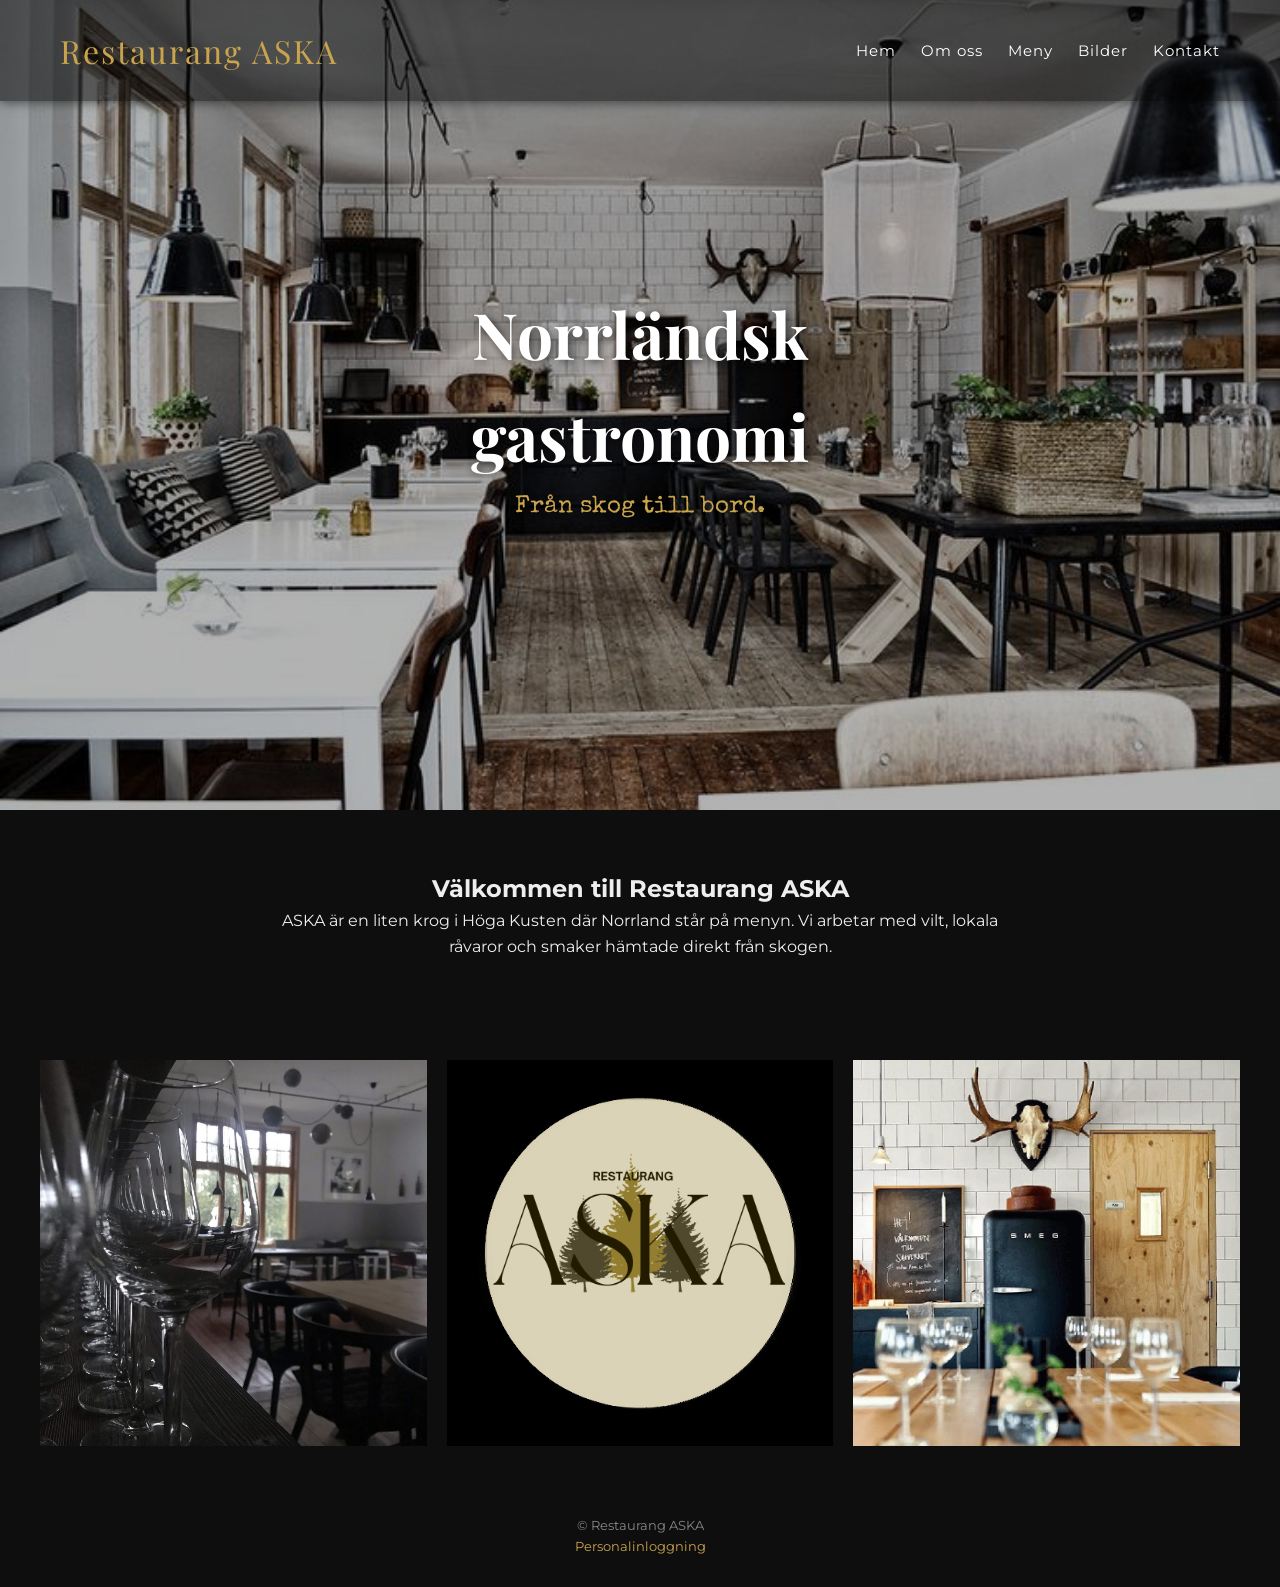
<file: index.html>
<!DOCTYPE html>
<html lang="sv">

<head>
    <meta charset="UTF-8">
    <title>Restaurang ASKA</title>
    <meta name="viewport" content="width=device-width, initial-scale=1.0">
    <link rel="stylesheet" href="css/style.css">
    <link
        href="https://fonts.googleapis.com/css2?family=Playfair+Display:wght@500;700&family=Montserrat:wght@300;400;500&family=Special+Elite&display=swap"
        rel="stylesheet">
</head>

<body>

    <!--Header med hero-sektion-->
    <header class="hero">
        <nav class="main-nav">
            <a href="index.html" class="logo">Restaurang ASKA</a>
            <!--Navigationsmeny-->
            <ul class="nav-links">
                <li><a href="index.html">Hem</a></li>
                <li><a href="om-oss.html">Om oss</a></li>
                <li><a href="meny.html">Meny</a></li>
                <li><a href="galleri.html">Bilder</a></li>
                <li><a href="kontakt.html">Kontakt</a></li>
            </ul>

            <!--Hamburgermeny-->
            <button class="menu-toggle" aria-label="Öppna meny">
                <span></span>
                <span></span>
                <span></span>
            </button>
        </nav>

        <!--Hero-text över bakrundsbild-->
        <div class="hero-text">
            <h2>Norrländsk gastronomi</h2>
            <p class="typewriter">Från skog till bord.</p>
        </div>
    </header>

    <main>

        <!--Om oss sektion-->
        <section class="intro">
            <h1>Välkommen till Restaurang ASKA</h1>
            <p>
                ASKA är en liten krog i Höga Kusten där Norrland står på menyn.
                Vi arbetar med vilt, lokala råvaror och smaker hämtade direkt från skogen.
            </p>
        </section>

        <!--Bilder-->
        <section class="image-grid">
            <img src="images/glas.jpg" alt="Närbild på vinglas i en restaurang.">
            <img src="logga1.png" alt="Restaurangens logga.">
            <img src="images/smeg.jpg" alt="Interiörbild med Renhorn på väggen och en svart Smegkyl i restaurangen">
        </section>

    </main>

    <!--footer-->
    <footer>
        <p>© Restaurang ASKA</p>
        <p><a href="admin.html">Personalinloggning</a></p>
    </footer>

    <!--JavaScript för mobilmenyn-->
    <script>
        document.addEventListener("DOMContentLoaded", function () {
            const toggle = document.querySelector('.menu-toggle');
            const navLinks = document.querySelector('.nav-links');

            toggle.addEventListener('click', () => {
                navLinks.classList.toggle('open');
            });
        });
    </script>

</body>

</html>
</file>
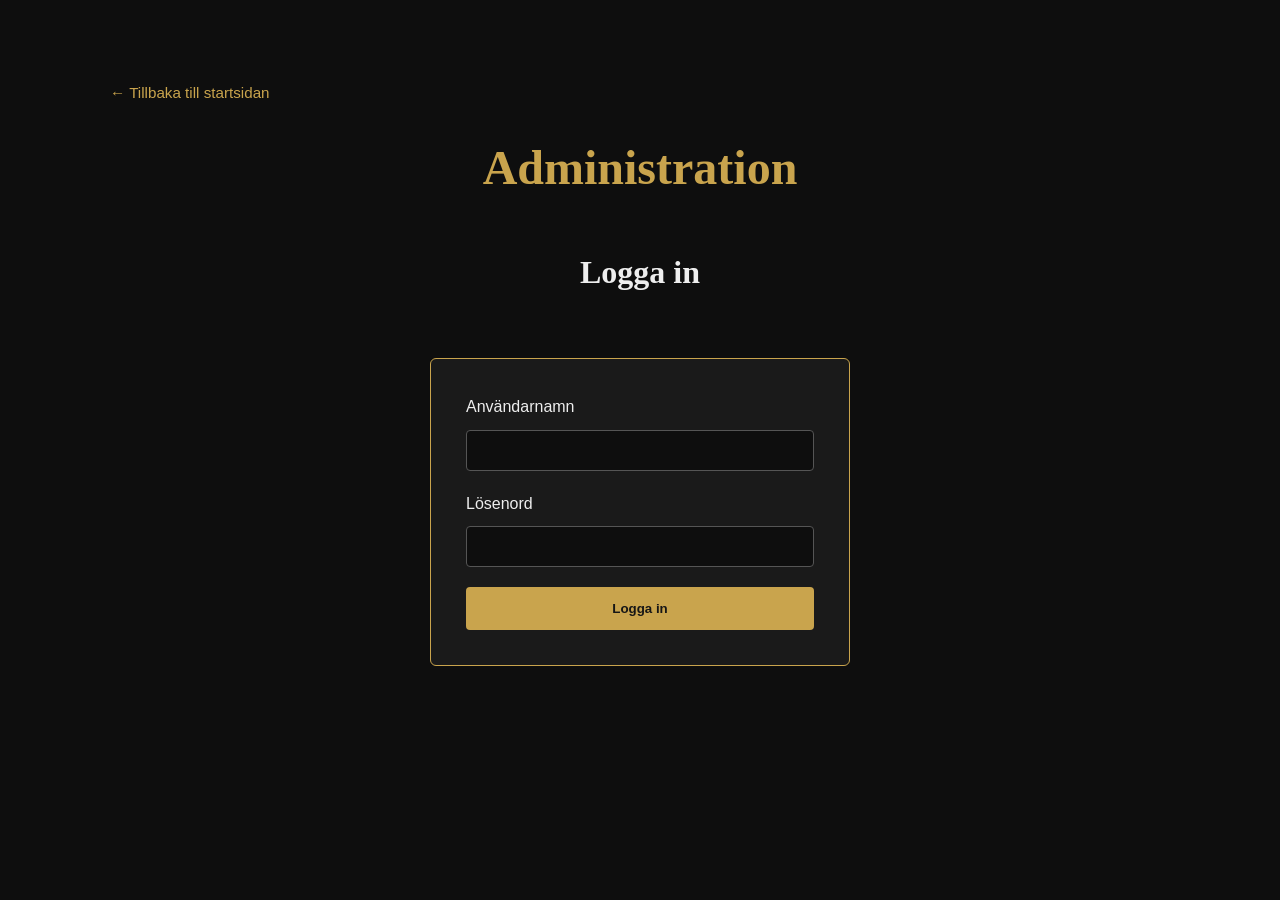
<file: admin.html>
<!DOCTYPE html>
<html lang="sv">

<head>
    <meta charset="UTF-8">
    <meta name="viewport" content="width=device-width, initial-scale=1.0">
    <title>Administration | Restaurang ASKA</title>
    <link rel="stylesheet" href="css/style.css">
</head>

<body>
    <main>

        <a href="index.html" class="admin-back-link"> &larr; Tillbaka till startsidan</a>

        <h1>Administration</h1>

        <section>
            <h2>Logga in</h2>

            <form id="login-form">
                <label for="username">Användarnamn</label>
                <input type="text" id="username" required>

                <label for="password">Lösenord</label>
                <input type="password" id="password" required>

                <button type="submit">Logga in</button>
            </form>

            <p id="login-message"></p>
        </section>

        <section id="admin-panel" hidden>
            <h2>Hantera menyn</h2>
            <p>Här kan du administrera restaurangens maträtter.</p>

            <button type="button" id="logout-button">Logga ut</button>

            <h3>Lägg till maträtt</h3>

            <form id="add-menu-form">
                <label for="dish-name">Maträttens namn</label>
                <input type="text" id="dish-name" required>

                <label for="dish-description">Beskrivning</label>
                <textarea id="dish-description" required></textarea>

                <label for="dish-price">Pris (kr)</label>
                <input type="number" id="dish-price" min="0" step="1" required>

                <label for="dish-category">Kategori</label>
                <select id="dish-category" required>
                    <option value="">Välj kategori</option>
                    <option value="Varmrätter">Varmrätter</option>
                    <option value="Förrätter">Förrätter</option>
                    <option value="Efterrätter">Efterrätter</option>
                </select>

                <button type="submit">Lägg till maträtt</button>
            </form>

            <p id="add-menu-message"></p>

            <div id="admin-menu-list"></div>
        </section>

    </main>

    <script src="admin.js" defer></script>

</body>

</html>
</file>
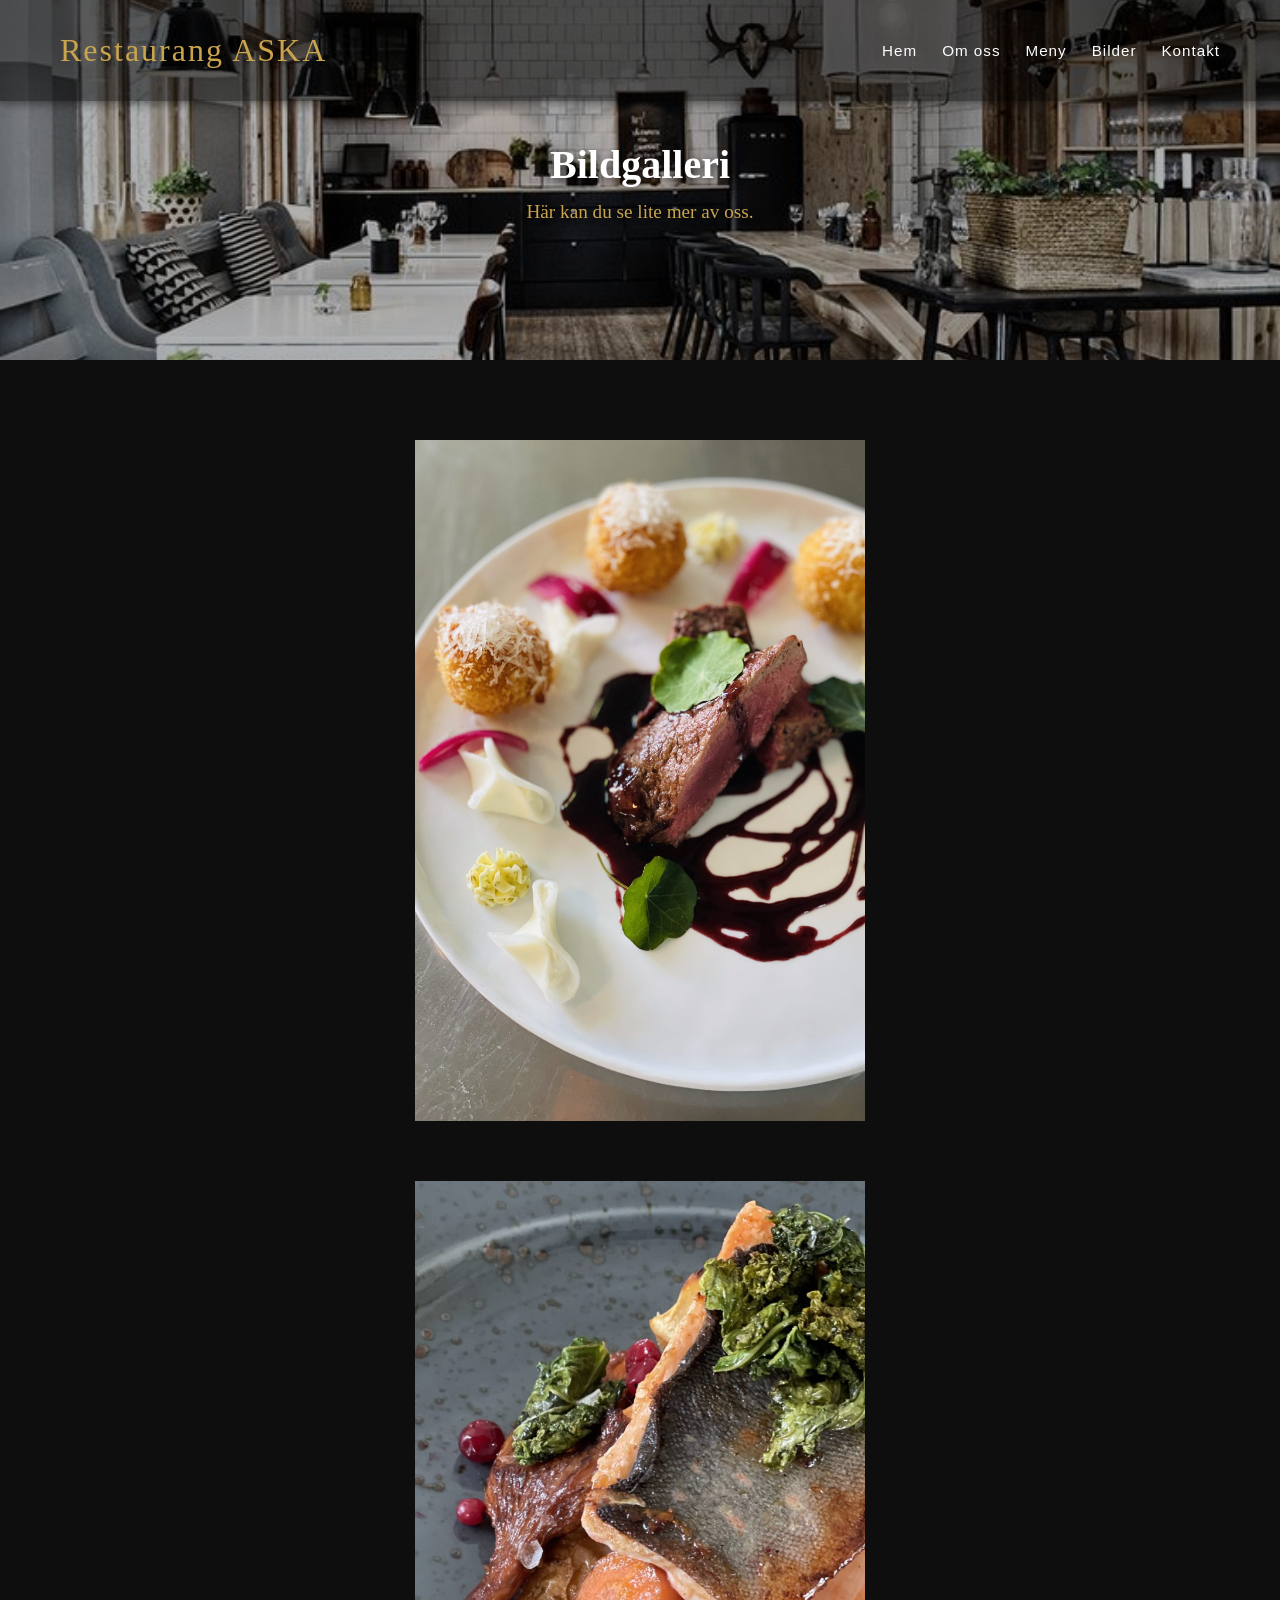
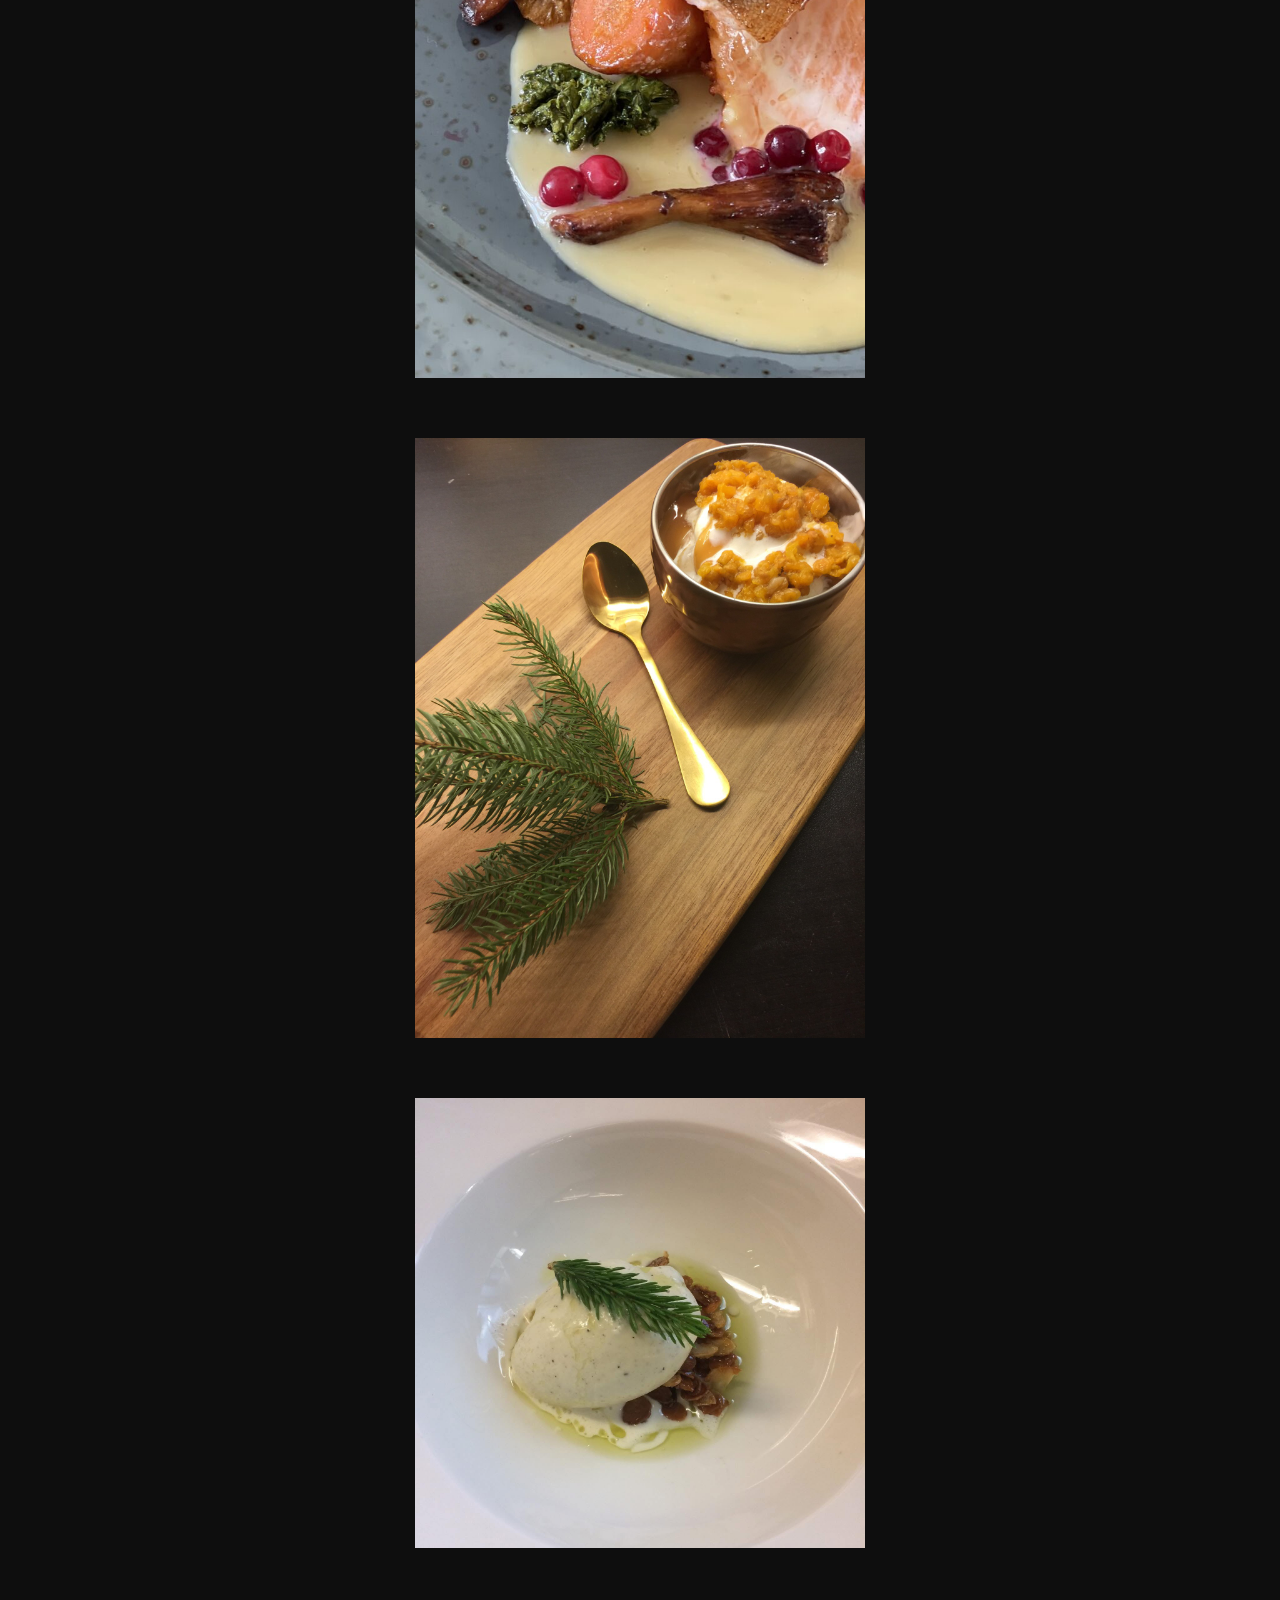
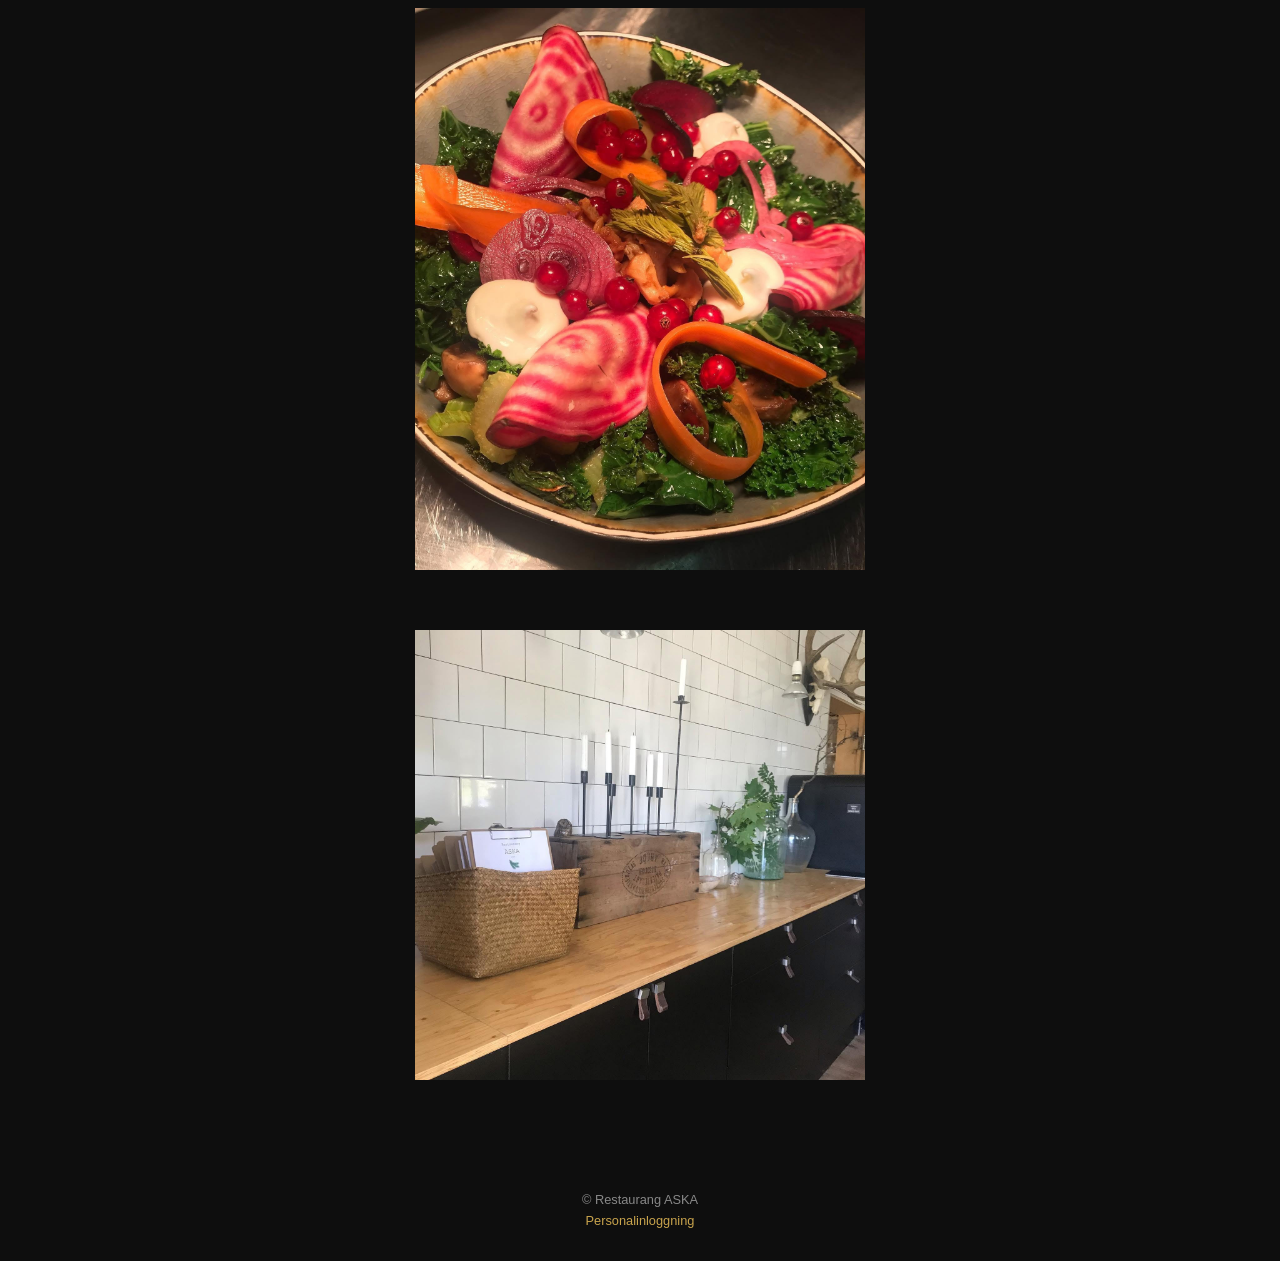
<file: galleri.html>
<!DOCTYPE html>
<html lang="sv">

<head>
    <meta charset="UTF-8">
    <title>Galleri – ASKA</title>
    <link rel="stylesheet" href="css/style.css">
    <meta name="viewport" content="width=device-width, initial-scale=1.0">
</head>

<body>

    <header class="hero hero-small">
        <nav class="main-nav">
            <a href="index.html" class="logo">Restaurang ASKA</a>
            <ul class="nav-links">
                <li><a href="index.html">Hem</a></li>
                <li><a href="om-oss.html">Om oss</a></li>
                <li><a href="meny.html">Meny</a></li>
                <li><a href="galleri.html">Bilder</a></li>
                <li><a href="kontakt.html">Kontakt</a></li>
            </ul>
            <button class="menu-toggle" aria-label="Öppna meny">
                <span></span>
                <span></span>
                <span></span>
            </button>
        </nav>

        <div class="hero-text">
            <h2>Bildgalleri</h2>
            <p class="typewriter">Här kan du se lite mer av oss.</p>
        </div>
    </header>

    <main>

        <section class="gallery-grid">
            <img src="images/hjort2025.jpg" alt="Närbild på maträtt med hjortfilé.">
            <img src="images/roding2025.jpg" alt="Närbild på maträtt med fjällröding">
            <img src="images/hjortron.jpg" alt="Skål med vaniljglass och hjortronsylt">
            <img src="images/granskottsglass.jpg" alt="Vit tallrik med granskottsglass">
            <img src="images/grönkål.jpg" alt="Skål med färgstark grönkålssallad">
            <img src="images/ljus.jpg" alt="Interiörsbild från restaurangen med menyer och ljus på en bänk.">

        </section>

    </main>

    <footer>
        <p>© Restaurang ASKA</p>
        <p><a href="admin.html">Personalinloggning</a></p>
    </footer>

    <script>
        document.addEventListener("DOMContentLoaded", function () {
            const toggle = document.querySelector('.menu-toggle');
            const navLinks = document.querySelector('.nav-links');

            toggle.addEventListener('click', () => {
                navLinks.classList.toggle('open');
            });
        });
    </script>

</body>

</html>
</file>
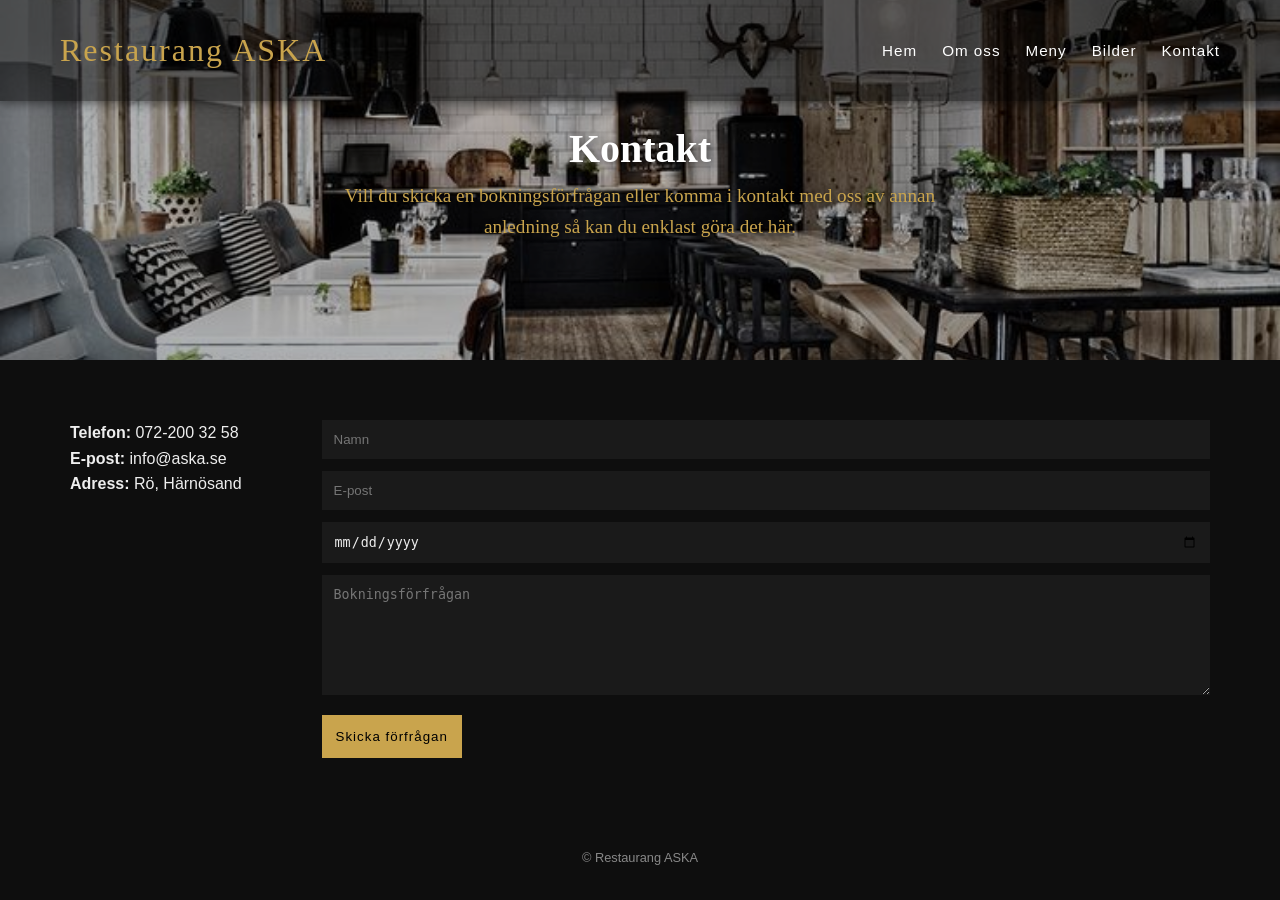
<file: kontakt.html>
<!DOCTYPE html>
<html lang="sv">

<head>
    <meta charset="UTF-8">
    <title>Kontakt – ASKA</title>
    <link rel="stylesheet" href="css/style.css">
    <meta name="viewport" content="width=device-width, initial-scale=1.0">
</head>


<body>

    <header class="hero hero-small">
        <nav class="main-nav">
            <a href="index.html" class="logo">Restaurang ASKA</a>
            <ul class="nav-links">
                <li><a href="index.html">Hem</a></li>
                <li><a href="om-oss.html">Om oss</a></li>
                <li><a href="meny.html">Meny</a></li>
                <li><a href="galleri.html">Bilder</a></li>
                <li><a href="kontakt.html">Kontakt</a></li>
            </ul>
            <button class="menu-toggle" aria-label="Öppna meny">
                <span></span>
                <span></span>
                <span></span>
            </button>
        </nav>

        <div class="hero-text">
            <h2>Kontakt</h2>
            <p class="typewriter">Vill du skicka en bokningsförfrågan eller komma i kontakt med oss av annan anledning
                så kan du enklast göra det här.</p>
        </div>
    </header>


    <section class="contact">
        <div class="contact-info">
            <p><strong>Telefon:</strong> 072-200 32 58</p>
            <p><strong>E-post:</strong> info@aska.se</p>
            <p><strong>Adress:</strong> Rö, Härnösand</p>
        </div>

        <form class="booking-form" onsubmit="event.preventDefault();">
            <input type="text" placeholder="Namn" required>
            <input type="email" placeholder="E-post" required>
            <input type="date" required>
            <textarea placeholder="Bokningsförfrågan"></textarea>
            <button type="submit">Skicka förfrågan</button>
        </form>
    </section>

    <footer>
        <p>© Restaurang ASKA</p>
    </footer>

    <script>
        document.addEventListener("DOMContentLoaded", function () {
            const toggle = document.querySelector('.menu-toggle');
            const navLinks = document.querySelector('.nav-links');

            toggle.addEventListener('click', () => {
                navLinks.classList.toggle('open');
            });
        });
    </script>

</body>

</html>
</file>
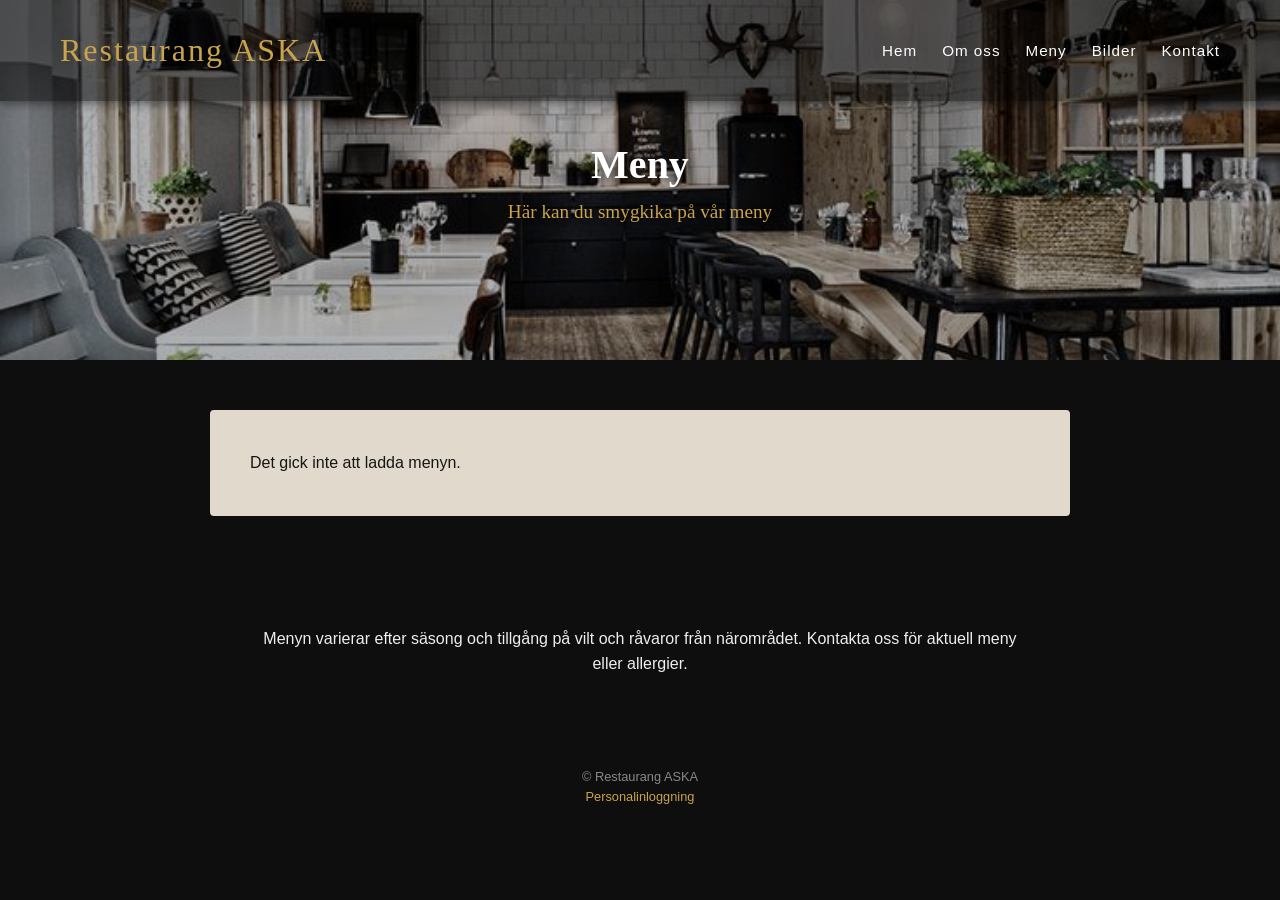
<file: meny.html>
<!DOCTYPE html>
<html lang="sv">

<head>
    <meta charset="UTF-8">
    <title>Meny – ASKA</title>
    <link rel="stylesheet" href="css/style.css">
    <meta name="viewport" content="width=device-width, initial-scale=1.0">
</head>


<body>

    <header class="hero hero-small">
        <nav class="main-nav">
            <a href="index.html" class="logo">Restaurang ASKA</a>
            <ul class="nav-links">
                <li><a href="index.html">Hem</a></li>
                <li><a href="om-oss.html">Om oss</a></li>
                <li><a href="meny.html">Meny</a></li>
                <li><a href="galleri.html">Bilder</a></li>
                <li><a href="kontakt.html">Kontakt</a></li>
            </ul>
            <button class="menu-toggle" aria-label="Öppna meny">
                <span></span>
                <span></span>
                <span></span>
            </button>
        </nav>

        <div class="hero-text">
            <h2>Meny</h2>
            <p class="typewriter">Här kan du smygkika på vår meny</p>
        </div>
    </header>

    <main>

        <section class="menu-section">
            <div id="menu-container">
                <p>Menyn laddas...</p>
            </div>

        </section>

        <section class="menu-text">
            <p>
                Menyn varierar efter säsong och tillgång på vilt och råvaror från närområdet.
                Kontakta oss för aktuell meny eller allergier.
            </p>
        </section>

    </main>

    <footer>
        <p>© Restaurang ASKA</p>
        <p><a href="admin.html">Personalinloggning</a></p>
    </footer>
    <script>
        document.addEventListener("DOMContentLoaded", function () {
            const toggle = document.querySelector('.menu-toggle');
            const navLinks = document.querySelector('.nav-links');

            toggle.addEventListener('click', () => {
                navLinks.classList.toggle('open');
            });
        });
    </script>

    <script src="menu.js" defer></script>

</body>

</html>
</file>
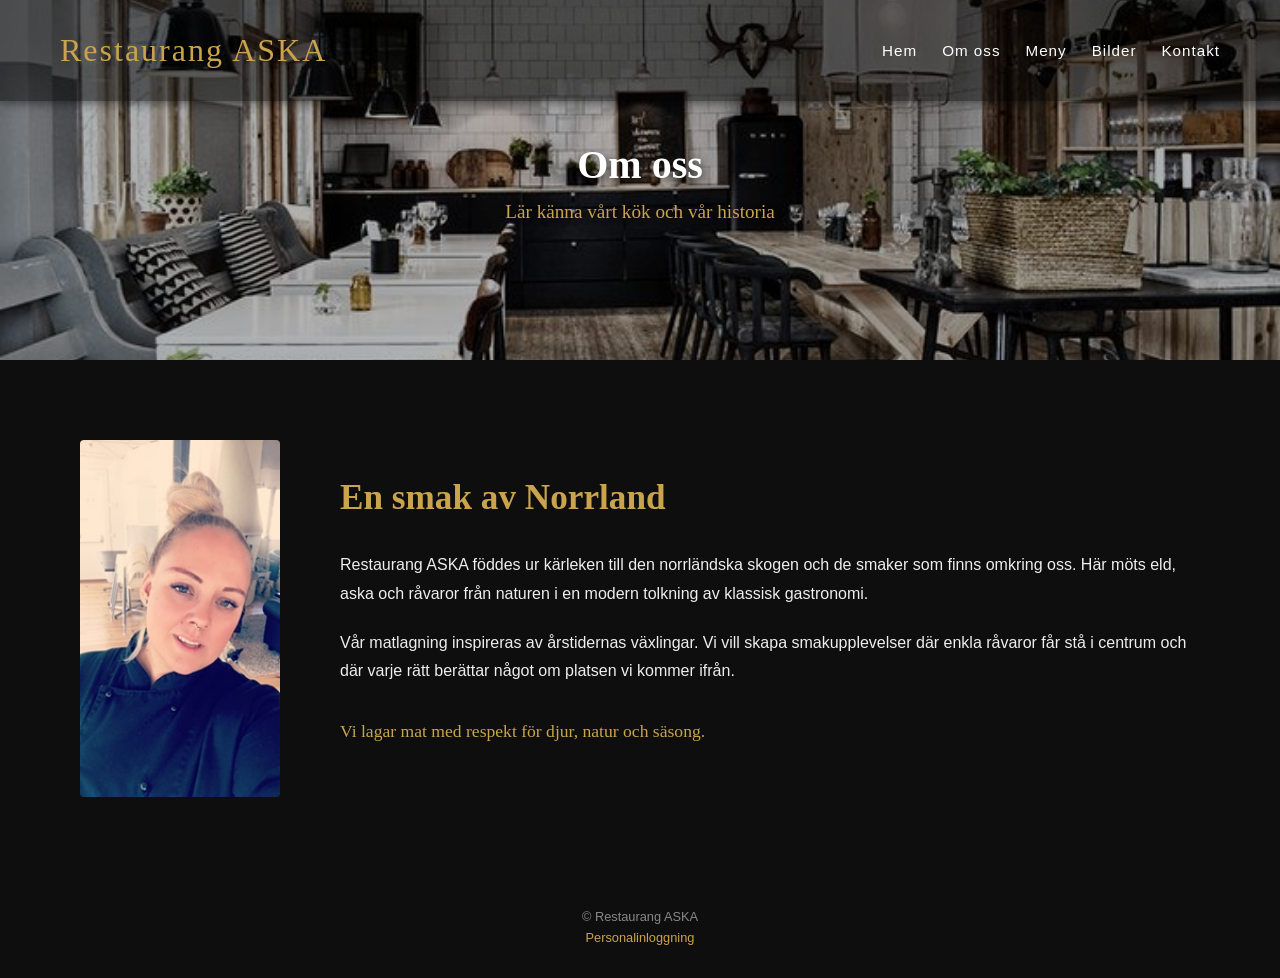
<file: om-oss.html>
<!DOCTYPE html>
<html lang="sv">

<head>
    <meta charset="UTF-8">
    <title>Om oss – ASKA</title>
    <link rel="stylesheet" href="css/style.css">
    <meta name="viewport" content="width=device-width, initial-scale=1.0">
</head>


<body>
    <!--Header med hero-sektion-->
    <header class="hero hero-small">

        <!--Navigationsmeny-->
        <nav class="main-nav">
            <a href="index.html" class="logo">Restaurang ASKA</a>
            <ul class="nav-links">
                <li><a href="index.html">Hem</a></li>
                <li><a href="om-oss.html">Om oss</a></li>
                <li><a href="meny.html">Meny</a></li>
                <li><a href="galleri.html">Bilder</a></li>
                <li><a href="kontakt.html">Kontakt</a></li>
            </ul>
            <!--Hamburgermeny-->
            <button class="menu-toggle" aria-label="Öppna meny">
                <span></span>
                <span></span>
                <span></span>
            </button>
        </nav>
        <!--Herotext-->
        <div class="hero-text">
            <h2>Om oss</h2>
            <p class="typewriter">Lär känna vårt kök och vår historia</p>
        </div>
    </header>

    <main>

        <!--Om oss sektion-->

        <section class="about">
            <img src="images/emma_kock.jpg" alt="Restaurangens ägare i kockkläder.">
            <div>
                <h2>En smak av Norrland</h2>

                <p>
                    Restaurang ASKA föddes ur kärleken till den norrländska
                    skogen och de smaker som finns omkring oss. Här möts
                    eld, aska och råvaror från naturen i en modern tolkning
                    av klassisk gastronomi.
                </p>

                <p>
                    Vår matlagning inspireras av årstidernas växlingar.
                    Vi vill skapa smakupplevelser där enkla råvaror får
                    stå i centrum och där varje rätt berättar något
                    om platsen vi kommer ifrån.
                </p>

                <p class="typewriter">
                    Vi lagar mat med respekt för djur, natur och säsong.
                </p>
            </div>
        </section>

    </main>

    <!--Footer med upphovsrätt.-->
    <footer>
        <p>© Restaurang ASKA</p>
        <p><a href="admin.html">Personalinloggning</a></p>
    </footer>

    <!--JavaScript för mobilmeny-->
    <script>
        document.addEventListener("DOMContentLoaded", function () {
            const toggle = document.querySelector('.menu-toggle');
            const navLinks = document.querySelector('.nav-links');

            toggle.addEventListener('click', () => {
                navLinks.classList.toggle('open');
            });
        });
    </script>

</body>

</html>
</file>
<file: css/style.css>
/*RESET & GRUNDINSTÄLLNINGAR*/

* {
  margin: 0;
  padding: 0;
  box-sizing: border-box;
}

body {
  font-family: 'Montserrat', sans-serif;
  background-color: #0e0e0e;
  color: #eee;
  line-height: 1.6;
}

a {
  color: #c9a44d;
  text-decoration: none;
  transition: color 0.3s ease;
}

a:hover {
  color: #e0c46c;
}


/*TYPOGRAFI & LOGO*/

.logo {
  font-family: 'Playfair Display', serif;
  font-size: 2rem;
  color: #c9a44d;
  letter-spacing: 2px;
}

.typewriter {
  font-family: 'Special Elite', cursive;
  color: #c9a44d;
}


/*NAVIGATION*/

.main-nav {
  position: fixed;
  top: 0;
  left: 0;
  width: 100%;
  z-index: 100;

  display: flex;
  justify-content: space-between;
  align-items: center;
  padding: 25px 60px;

  background: rgba(0, 0, 0, 0.5);
  box-shadow: 0 2px 10px rgba(0, 0, 0, 0.5);
}

.main-nav ul {
  display: flex;
  gap: 25px;
  list-style: none;
}

.main-nav li a {
  font-size: 0.95rem;
  letter-spacing: 1px;
  color: #fff;
}


/*HERO / HEADER (BAS)*/

/*Stor hero (startsida)*/
.hero {
  position: relative;
  height: 90vh;
  background: center / cover no-repeat;
  display: flex;
  justify-content: center;
  align-items: center;
  background-image: url("../images/header1.jpg");
}

/*Liten hero (undersidor)*/
.hero.hero-small {
  height: 40vh;
}

/* Overlay */
.hero::before {
  content: '';
  position: absolute;
  inset: 0;
  background: rgba(0, 0, 0, 0.3);
  z-index: 1;
}

/* Hero-text */
.hero-text {
  position: absolute;
  top: 50%;
  left: 50%;
  transform: translate(-50%, -50%);
  text-align: center;
  z-index: 2;
}

.hero-text h2 {
  font-family: 'Playfair Display', serif;
  font-weight: 700;
  color: #fff;
  text-shadow: 2px 2px 8px rgba(0, 0, 0, 0.6);
}

/* Stor hero-text */
.hero:not(.hero-small) h2 {
  font-size: 4rem;
}

.hero:not(.hero-small) p {
  font-size: 1.5rem;
}

/* Liten hero-text */
.hero.hero-small h2 {
  font-size: 2.5rem;
}

.hero.hero-small p {
  font-size: 1.2rem;
}

.hero-text p {
  font-family: 'Special Elite', cursive;
  font-weight: 500;
  color: #c9a44d;
  text-shadow: 1px 1px 6px rgba(0, 0, 0, 0.6);
}


/*MOBILMENY*/

.menu-toggle {
  display: none;
  background: none;
  border: none;
  cursor: pointer;
}

.menu-toggle span {
  display: block;
  width: 26px;
  height: 2px;
  background: #c9a44d;
  margin: 6px 0;
}


/*TEXTSEKTIONER*/

.intro,
.menu-text {
  max-width: 800px;
  margin: 60px auto;
  padding: 0 20px;
  text-align: center;
}


/*BILDER*/

.image-grid {
  display: grid;
  gap: 20px;
  grid-template-columns: repeat(auto-fit, minmax(250px, 1fr));
  padding: 40px;
}


/*GALLERI – EN BILD PER RAD*/

.gallery-grid {
  display: flex;
  flex-direction: column;
  align-items: center;
  gap: 60px;
  padding: 80px 20px;
}

.gallery-grid img {
  width: 100%;
  max-width: 450px;
  height: auto;
  display: block;
}

.menu-images {
  display: flex;
  padding: 40px;
  gap: 20px;
}

.image-grid img,
.menu-images img {
  width: 100%;
  height: auto;
  object-fit: cover;
}

/* OM OSS */

.about {
  display: flex;
  align-items: center;
  gap: 60px;
  max-width: 1200px;
  margin: 0 auto;
  padding: 80px 40px;
}

.about img {
  width: 200px;
  max-width: 100%;
  height: auto;
  flex-shrink: 0;
  border-radius: 4px;
}

.about div {
  flex: 1;
}

.about h2 {
  font-family: 'Playfair Display', serif;
  font-size: 2.2rem;
  color: #c9a44d;
  margin-bottom: 25px;
}

.about p {
  margin-bottom: 20px;
  line-height: 1.8;
}

.about .typewriter {
  margin-top: 30px;
  font-size: 1.1rem;
}


/*KONTAKT & FORMULÄR*/

.contact {
  display: flex;
  gap: 60px;
  padding: 60px;
  justify-content: space-around;
}

.booking-form input,
.booking-form textarea {
  width: 100%;
  padding: 12px;
  margin-bottom: 12px;
  border: none;
  background: #1a1a1a;
  color: #eee;
}

.booking-form textarea {
  min-height: 120px;
}

.booking-form button {
  background: #c9a44d;
  border: none;
  padding: 14px;
  cursor: pointer;
  font-weight: 500;
  letter-spacing: 1px;
}

.booking-form button:hover {
  background: #e0c46c;
}

/* Dynamisk meny */
.menu-section {
  max-width: 900px;
  margin: 0 auto;
  padding: 50px 20px;
}

#menu-container {
  display: grid;
  grid-template-columns: repeat(2, minmax(0, 1fr));
  gap: 40px;
  background-color: #e1d9cb;
  color: #161616;
  padding: 40px;
  border-radius: 4px;
}

@media (max-width: 700px) {
  #menu-container {
    grid-template-columns: 1fr;
    padding: 25px;
    gap: 30px;
  }
}

/* Maträtterna */
.menu-item {
  display: grid;
  grid-template-columns: 1fr auto;
  gap: 8px 15px;
  padding: 15px 0;
  border: none;
  border-radius: 0;
  text-align: left;
}

.menu-item h3 {
  margin: 0;
  color: #161616;
  font-size: 1.25rem;
}

.menu-item p {
  grid-column: 1 / -1;
  margin: 0;
  line-height: 1.5;
}

.menu-item .menu-price {
  grid-column: 2;
  grid-row: 1;
  color: #161616;
  font-size: 1.15rem;
  font-weight: bold;
}

/* Kategoriernas rubriker */
.menu-category h2 {
  padding-bottom: 15px;
  margin-bottom: 20px;
  border-bottom: 2px solid #161616;
  color: #161616;
  font-size: 1.6rem;
}


/*FOOTER*/

footer {
  text-align: center;
  padding: 30px;
  font-size: 0.8rem;
  color: #888;
}


/*RESPONSIV DESIGN*/

@media (max-width: 900px) {

  .menu-toggle {
    display: block;
  }

  .main-nav {
    flex-direction: column;
    gap: 20px;
  }

  .nav-links {
    position: absolute;
    top: 100%;
    right: 0;
    width: 100%;
    background: #0e0e0e;
    max-height: 0;
    overflow: hidden;

    display: flex;
    flex-direction: column;
    align-items: center;
    transition: max-height 0.4s ease;
    z-index: 201;
  }

  .nav-links.open {
    max-height: 1000px;
  }

  .nav-links li {
    padding: 15px 0;
  }

  .about,
  .contact {
    flex-direction: column;
  }

  .gallery-grid {
    padding: 40px 20px;
  }

  .menu-images {
    flex-direction: column;
  }
}

/* Placering av menyns kategorier på större skärmar */
@media (min-width: 701px) {
  .menu-category:nth-child(1) {
    grid-column: 1;
    grid-row: 1 / span 2;
  }

  .menu-category:nth-child(2) {
    grid-column: 2;
    grid-row: 1;
  }

  .menu-category:nth-child(3) {
    grid-column: 2;
    grid-row: 2;
  }
}

/* ADMINPANEL*/

#login-form {
  max-width: 420px;
  margin: 60px auto;
  padding: 35px;
  background-color: #1a1a1a;
  border: 1px solid #c9a44d;
  border-radius: 6px;
}

#login-form input {
  display: block;
  width: 100%;
  padding: 12px;
  margin: 10px 0 20px;
  background-color: #0e0e0e;
  border: 1px solid #555;
  border-radius: 4px;
  color: #eee;
  font-family: inherit;
}

#login-form input:focus {
  outline: 2px solid #c9a44d;
  outline-offset: 2px;
}

#login-form button {
  width: 100%;
  padding: 14px;
  background-color: #c9a44d;
  color: #161616;
  border: none;
  border-radius: 4px;
  font-family: inherit;
  font-weight: 600;
  cursor: pointer;
  transition: background-color 0.3s ease;
}

#login-form button:hover {
  background-color: #e0c46c;
}

/* ADMINPANEL – LÄGG TILL OCH REDIGERA MATRÄTTER */

#admin-panel {
  max-width: 1000px;
  margin: 60px auto;
  padding: 0 20px;
}

#admin-panel h2 {
  font-family: 'Playfair Display', serif;
  color: #c9a44d;
  margin-bottom: 25px;
}

#add-menu-form {
  max-width: 600px;
  margin: 0 auto 50px;
  padding: 35px;
  background-color: #1a1a1a;
  border: 1px solid #c9a44d;
  border-radius: 6px;
}

#add-menu-form input,
#add-menu-form textarea,
#add-menu-form select {
  display: block;
  width: 100%;
  padding: 12px;
  margin: 10px 0 20px;
  background-color: #0e0e0e;
  border: 1px solid #555;
  border-radius: 4px;
  color: #eee;
  font-family: inherit;
  font-size: 1rem;
}

#add-menu-form input:focus,
#add-menu-form textarea:focus,
#add-menu-form select:focus {
  outline: 2px solid #c9a44d;
  outline-offset: 2px;
}

#add-menu-form button {
  padding: 14px 25px;
  background-color: #c9a44d;
  color: #161616;
  border: none;
  border-radius: 4px;
  font-family: inherit;
  font-weight: 600;
  cursor: pointer;
}

#add-menu-form button:hover {
  background-color: #e0c46c;
}

/* ADMINPANEL – MATRÄTTSLISTA */

#admin-menu-list {
  display: grid;
  grid-template-columns: repeat(2, minmax(0, 1fr));
  gap: 20px;
  margin-top: 30px;
}

#admin-menu-list article {
  background-color: #1a1a1a;
  border: 1px solid #444;
  border-radius: 6px;
  padding: 25px;
}

#admin-menu-list h3 {
  font-family: 'Playfair Display', serif;
  color: #c9a44d;
  margin-bottom: 10px;
}

#admin-menu-list p {
  margin-bottom: 12px;
}

#admin-menu-list button {
  padding: 10px 18px;
  margin: 8px 10px 0 0;
  border: none;
  border-radius: 4px;
  font-family: inherit;
  font-weight: 600;
  cursor: pointer;
}

/* Redigera */
#admin-menu-list button:first-of-type {
  background-color: #c9a44d;
  color: #161616;
}

#admin-menu-list button:first-of-type:hover {
  background-color: #e0c46c;
}

/* Radera */
#admin-menu-list button:last-of-type {
  background-color: #702c2c;
  color: #fff;
}

#admin-menu-list button:last-of-type:hover {
  background-color: #943737;
}

/* Mobilanpassning */
@media (max-width: 700px) {
  #admin-menu-list {
    grid-template-columns: 1fr;
  }

  #login-form,
  #add-menu-form {
    padding: 20px;
  }

  #admin-panel {
    padding: 0 15px;
  }
}

/* ADMINPANEL – RUBRIKER OCH LAYOUT */

body:has(#login-form) main {
  max-width: 1100px;
  margin: 0 auto;
  padding: 80px 20px 60px;
}

body:has(#login-form) main>h1 {
  font-family: 'Playfair Display', serif;
  font-size: 3rem;
  color: #c9a44d;
  text-align: center;
  margin-bottom: 40px;
}

body:has(#login-form) main>section>h2 {
  font-family: 'Playfair Display', serif;
  font-size: 2rem;
  color: #eee;
  text-align: center;
  margin-bottom: 20px;
}

#admin-panel>h2,
#admin-panel>h3,
#admin-panel>p {
  text-align: center;
}

#admin-panel>h3 {
  font-family: 'Playfair Display', serif;
  font-size: 1.5rem;
  color: #c9a44d;
  margin: 35px 0 20px;
}

#admin-panel>p {
  margin-bottom: 25px;
}

#login-message,
#add-menu-message {
  text-align: center;
  margin: 15px auto;
}

/* ADMINPANEL – LOGGA UT */

#logout-button {
  display: block;
  margin: 0 auto 40px;
  padding: 12px 25px;
  background-color: transparent;
  color: #c9a44d;
  border: 1px solid #c9a44d;
  border-radius: 4px;
  font-family: inherit;
  font-weight: 600;
  cursor: pointer;
  transition: all 0.3s ease;
}

#logout-button:hover {
  background-color: #c9a44d;
  color: #161616;
}

/* Tillbakalänk på adminsidan */

.admin-back-link {
  display: inline-block;
  margin-bottom: 25px;
  color: #c9a44d;
  font-size: 0.95rem;
}

.admin-back-link:hover {
  color: #e0c46c;
  text-decoration: underline;
}
</file>
